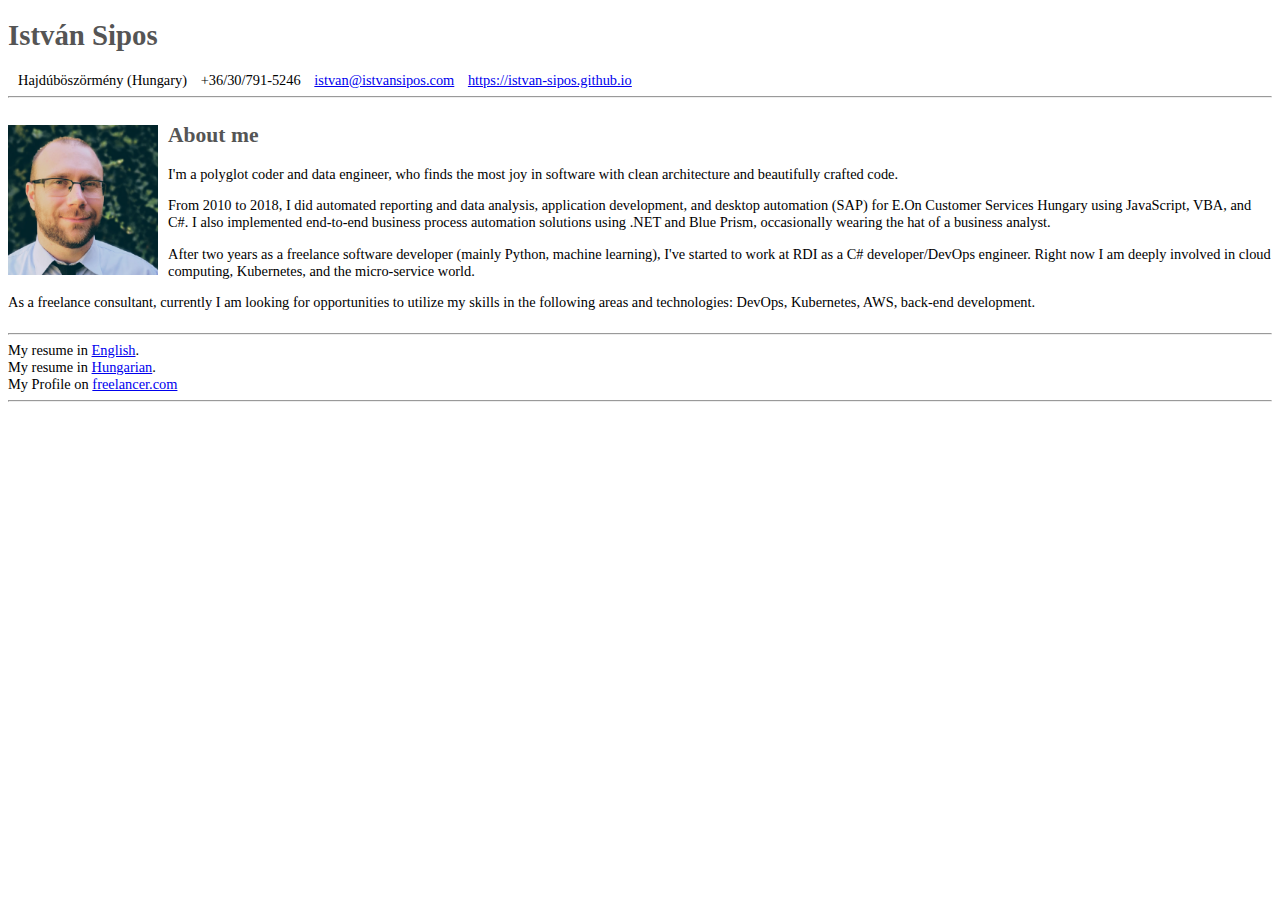
<file: index.html>
<!doctype HTML>
<html lang="en">
    <head>
        <meta charset="UTF-8" />
        <title>Stephen Sipos's personal page</title>
        <link rel="stylesheet" href="https://use.fontawesome.com/releases/v5.6.1/css/all.css"
            integrity="sha384-gfdkjb5BdAXd+lj+gudLWI+BXq4IuLW5IT+brZEZsLFm++aCMlF1V92rMkPaX4PP"
            crossorigin="anonymous" />
        <!-- CSS -->
        <link rel="stylesheet" href="https://cdn.jsdelivr.net/npm/bootstrap@4.5.3/dist/css/bootstrap.min.css"
            integrity="sha384-TX8t27EcRE3e/ihU7zmQxVncDAy5uIKz4rEkgIXeMed4M0jlfIDPvg6uqKI2xXr2"
            crossorigin="anonymous">

        <!-- jQuery and JS bundle w/ Popper.js -->
        <script src="https://code.jquery.com/jquery-3.5.1.slim.min.js"
            integrity="sha384-DfXdz2htPH0lsSSs5nCTpuj/zy4C+OGpamoFVy38MVBnE+IbbVYUew+OrCXaRkfj"
            crossorigin="anonymous"></script>
        <script src="https://cdn.jsdelivr.net/npm/bootstrap@4.5.3/dist/js/bootstrap.bundle.min.js"
        integrity="sha384-ho+j7jyWK8fNQe+A12Hb8AhRq26LrZ/JpcUGGOn+Y7RsweNrtN/tE3MoK7ZeZDyx"
        crossorigin="anonymous"></script>
        <link rel="stylesheet" href="./css/style.css" />
    </head>
    <body>
        <div class="container">
            <div class="text-center">
                <H1>István Sipos</H1>
                <div>
                    <span class="contact"><i class="fas fa-map-marker-alt"></i> Hajdúböszörmény (Hungary)</span>
                    <span class="contact"><i class="fas fa-phone"></i> +36/30/791-5246</span>
                    <span class="contact"><i class="fas fa-envelope"></i> <a href="mailto:istvan@istvansipos.com">istvan@istvansipos.com</a></span>
                    <span class="contact"><i class="fas fa-link"></i> <a href="https://istvan-sipos.github.io">https://istvan-sipos.github.io</a> </span>
                </div>
            </div>
            <hr />
            <div class="container profile">
                <img class="rounded float-right" src="images/profile.png" />
                <h2 class="section-title">About me</h2>
                <p>
                  I'm a polyglot coder and data engineer, who finds the most joy in software with clean
                  architecture and beautifully crafted code.
                </p>
                <p>
                  From 2010 to 2018, I did automated reporting and data analysis, application development, and
                  desktop automation (SAP) for E.On Customer Services Hungary using JavaScript, VBA, and C#.
                  I also implemented end-to-end business process automation solutions using .NET and Blue Prism,
                  occasionally wearing the hat of a business analyst.
                </p>
                <p>
                  After two years as a freelance software developer (mainly Python, machine learning), I've
                  started to work at RDI as a C# developer/DevOps engineer. Right now I am deeply involved in
                  cloud computing, Kubernetes, and the micro-service world.
                </p>
                <p>
                    As a freelance consultant, currently I am looking for opportunities to utilize my skills in the following
                    areas and technologies: DevOps, Kubernetes, AWS, back-end development.
                </p>
            </div>
            <hr />
            <div class="container">
                My resume in <a href="./resume_en.html">English</a>.
            </div>
            <div class="container">
                My resume in <a href="./resume_hu.html">Hungarian</a>.
            </div>
            <div class="container">
                My Profile on <a href="https://www.freelancer.com/u/ccsistvan">freelancer.com</a>
            </div>
            <hr />
        </div>
        <div style="display: none;">Updated on 2022/08/04</div>
    </body>
</html>
</file>
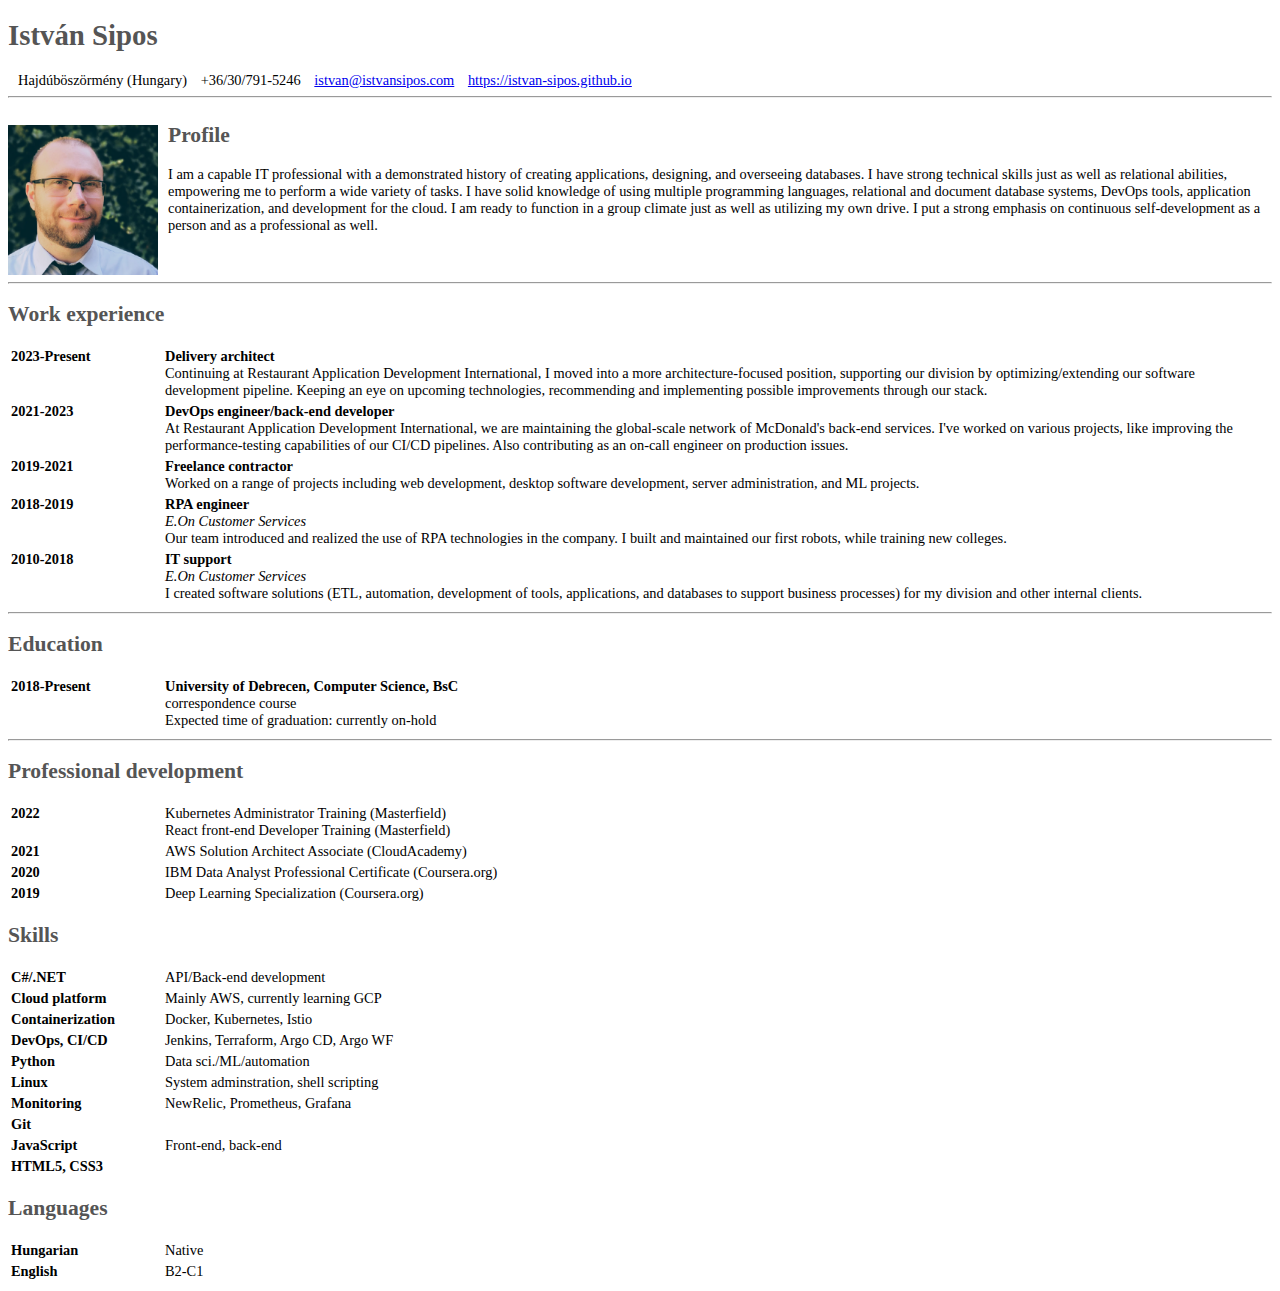
<file: resume_en.html>
<!DOCTYPE html>
<html lang="en">
    <head>
        <meta charset="UTF-8" />
        <title>Stephen Sipos's personal page</title>
        <link rel="stylesheet" href="https://use.fontawesome.com/releases/v5.6.1/css/all.css"
            integrity="sha384-gfdkjb5BdAXd+lj+gudLWI+BXq4IuLW5IT+brZEZsLFm++aCMlF1V92rMkPaX4PP"
            crossorigin="anonymous" />
        <!-- CSS -->
        <link rel="stylesheet" href="https://cdn.jsdelivr.net/npm/bootstrap@4.5.3/dist/css/bootstrap.min.css"
            integrity="sha384-TX8t27EcRE3e/ihU7zmQxVncDAy5uIKz4rEkgIXeMed4M0jlfIDPvg6uqKI2xXr2"
            crossorigin="anonymous">

        <!-- jQuery and JS bundle w/ Popper.js -->
        <script src="https://code.jquery.com/jquery-3.5.1.slim.min.js"
            integrity="sha384-DfXdz2htPH0lsSSs5nCTpuj/zy4C+OGpamoFVy38MVBnE+IbbVYUew+OrCXaRkfj"
            crossorigin="anonymous"></script>
        <script src="https://cdn.jsdelivr.net/npm/bootstrap@4.5.3/dist/js/bootstrap.bundle.min.js"
        integrity="sha384-ho+j7jyWK8fNQe+A12Hb8AhRq26LrZ/JpcUGGOn+Y7RsweNrtN/tE3MoK7ZeZDyx"
        crossorigin="anonymous"></script>
        <link rel="stylesheet" href="./css/style.css" />
    </head>
    <body>
        <div class="container">
            <div class="text-center">
                <H1>István Sipos</H1>
                <div>
                    <span class="contact"><i class="fas fa-map-marker-alt"></i> Hajdúböszörmény (Hungary)</span>
                    <span class="contact"><i class="fas fa-phone"></i> +36/30/791-5246</span>
                    <span class="contact"><i class="fas fa-envelope"></i> <a href="mailto:istvan@istvansipos.com">istvan@istvansipos.com</a></span>
                    <span class="contact"><i class="fas fa-link"></i> <a href="https://istvan-sipos.github.io">https://istvan-sipos.github.io</a> </span>
                </div>
            </div>
            <hr />
            <div class="container profile">
                <img class="rounded float-right" src="images/profile.png" />
                <h2 class="section-title">Profile</h2>
                <p>
                    I am a capable IT professional with a demonstrated history
                    of creating applications, designing, and overseeing databases. I have
                    strong technical skills just as well as relational abilities, empowering
                    me to perform a wide variety of tasks. I have solid knowledge of using
                    multiple programming languages, relational and document database systems, 
                    DevOps tools, application containerization, and development for the cloud.
                    I am ready to function in a group climate just as well as utilizing my own drive.
                    I put a strong emphasis on continuous self-development as a person and as a
                    professional as well.
                </p>
            </div>
            <hr/>
            <div class="container">
                <div class="row">
                    <div class="col-sm-8">
                        <div class="section">
                            <h2 class="section-title">Work experience</h2>
                            <table class="listing">
                                <tbody>
                                    <tr>
                                        <td>2023-Present</td>
                                        <td>
                                            <div class="role">Delivery architect</div>
                                            <div class="description">
                                              Continuing at Restaurant Application Development International,
                                              I moved into a more architecture-focused position, supporting
                                              our division by optimizing/extending our software development pipeline.
                                              Keeping an eye on upcoming technologies, recommending and implementing
                                              possible improvements through our stack.
                                            </div>
                                        </td>
                                    </tr>
                                    <tr>
                                        <td>2021-2023</td>
                                        <td>
                                            <div class="role">DevOps engineer/back-end developer</div>
                                            <div class="description">
                                              At Restaurant Application Development International, we are
                                              maintaining the global-scale network of McDonald's
                                              back-end services. I've worked on various projects, like improving the 
                                              performance-testing capabilities of our CI/CD pipelines. Also
                                              contributing as an on-call engineer on production issues.
                                            </div>
                                        </td>
                                    </tr>
                                    <tr>
                                        <td>2019-2021</td>
                                        <td>
                                            <div class="role">Freelance contractor</div>
                                            <div class="description">
                                                Worked on a range of projects including web development, desktop software development, server
                                                administration, and ML projects.
                                            </div>
                                        </td>
                                    </tr>
                                    <tr>
                                        <td>2018-2019</td>
                                        <td>
                                            <div class="role">RPA engineer</div>
                                            <div class="company">E.On Customer Services</div>
                                            <div class="description">
                                                Our team introduced and realized the use of RPA technologies in the company. I built and maintained our
                                                first robots, while training new colleges.
                                            </div>
                                        </td>
                                    </tr>
                                    <tr>
                                        <td>2010-2018</td>
                                        <td>
                                            <div class="role">IT support</div>
                                            <div class="company">E.On Customer Services</div>
                                            <div class="description">
                                                I created software solutions (ETL, automation, development of tools,
                                                applications, and databases to support business processes) for my division and
                                                other internal clients.
                                            </div>
                                        </td>
                                    </tr>
                                </tbody>
                            </table>
                        </div>
                        <hr/>
                        <div class="section">
                            <h2 class="section-title">Education</h2>
                            <table class="listing">
                                <tbody>
                                    <tr>
                                        <td>2018-Present</td>
                                        <td>
                                            <div><strong>University of Debrecen, Computer Science, BsC</strong></div>
                                            <div>correspondence course</div>
                                            <div>Expected time of graduation: currently on-hold</div>
                                        </td>
                                    </tr>
                                </tbody>
                            </table>
                        </div>    
                        <hr />
                        <div class="section">
                            <h2 class="section-title">Professional development</h2>
                            <table class="listing">
                                <tbody>
                                    <tr>
                                        <td>2022</td>
                                        <td>
                                            <div>
                                                Kubernetes Administrator Training (Masterfield)
                                            </div>
                                            <div>
                                                React front-end Developer Training (Masterfield)
                                            </div>
                                        </td>
                                    </tr>
                                    <tr>
                                        <td>2021</td>
                                        <td>
                                            <div>
                                                AWS Solution Architect Associate (CloudAcademy)
                                            </div>
                                        </td>
                                    </tr>
                                    <tr>
                                        <td>2020</td>
                                        <td>
                                            <div>
                                                IBM Data Analyst Professional Certificate (Coursera.org)
                                            </div>
                                        </td>
                                    </tr>
                                    <tr>
                                        <td>2019</td>
                                        <td>
                                            <div>
                                                Deep Learning Specialization (Coursera.org)
                                            </div>
                                        </td>
                                    </tr>
                                </tbody>
                            </table>
                        </div>
                    </div>
                    <div class="col-sm-4">
                        <div class="section">
                            <h2 class="section-title">Skills</h2>
                            <table class="listing">
                                <tbody>
                                    <tr>
                                        <td>C#/.NET</td>
                                        <td>
                                            <div class="progress-bar"><div style="width: 90%;"></div></div>
                                            <span class="note">API/Back-end development</span>
                                        </td>
                                    </tr>
                                    <tr>
                                        <td>Cloud platform</td>
                                        <td>
                                            <div class="progress-bar"><div style="width: 70%;"></div></div>
                                            <span class="note">Mainly AWS, currently learning GCP</span>
                                        </td>
                                    </tr>
                                    <tr>
                                        <td>Containerization</td>
                                        <td>
                                            <div class="progress-bar"><div style="width: 80%;"></div></div>
                                            <span class="note">Docker, Kubernetes, Istio</span>
                                        </td>
                                    </tr>
                                    <tr>
                                        <td>DevOps, CI/CD</td>
                                        <td>
                                            <div class="progress-bar"><div style="width: 80%;"></div></div>
                                            <span class="note">Jenkins, Terraform, Argo CD, Argo WF</span>
                                        </td>
                                    </tr>
                                    <tr>
                                        <td>Python</td>
                                        <td>
                                            <div class="progress-bar"><div style="width: 60%;"></div></div>
                                            <span class="note">Data sci./ML/automation</span>
                                        </td>
                                    </tr>
                                    <tr>
                                        <td>Linux</td>
                                        <td>
                                            <div class="progress-bar"><div style="width: 60%;"></div></div>
                                            <span class="note">System adminstration, shell scripting</span>
                                        </td>
                                    </tr>
                                    <tr>
                                        <td>Monitoring</td>
                                        <td>
                                            <div class="progress-bar"><div style="width: 60%;"></div></div>
                                            <span class="note">NewRelic, Prometheus, Grafana</span>
                                        </td>
                                    </tr>
                                    <tr>
                                        <td>Git</td>
                                        <td>
                                            <div class="progress-bar"><div style="width: 80%;"></div></div>
                                            <span class="note">&nbsp;</span>
                                        </td>
                                    </tr>
                                    <tr>
                                        <td>JavaScript</td>
                                        <td>
                                            <div class="progress-bar"><div style="width: 40%;"></div></div>
                                            <span class="note">Front-end, back-end</span>
                                        </td>
                                    </tr>
                                    <tr>
                                        <td>HTML5, CSS3</td>
                                        <td>
                                            <div class="progress-bar"><div style="width: 40%;"></div></div>
                                            <span class="note">&nbsp;</span>
                                        </td>
                                    </tr>
                                </tbody>
                            </table>
                        </div>                    
                        <div class="section">
                            <h2 class="section-title">Languages</h2>
                            <table class="listing">
                                <tbody>
                                    <tr>
                                        <td>Hungarian</td>
                                        <td>
                                            <div class="progress-bar"><div style="width: 100%;"></div></div>
                                            <span class="note">
                                                Native
                                            </span>
                                        </td>
                                    </tr>
                                    <tr>
                                        <td>English</td>
                                        <td>
                                            <div class="progress-bar"><div style="width: 80%;"></div></div>
                                            <span class="note">
                                                B2-C1
                                            </span>
                                        </td>
                                    </tr>
                                </tbody>
                            </table>
                        </div>                    
                    </div>    
                </div>
            </div>
        </div>
    </body>
</html>
</file>
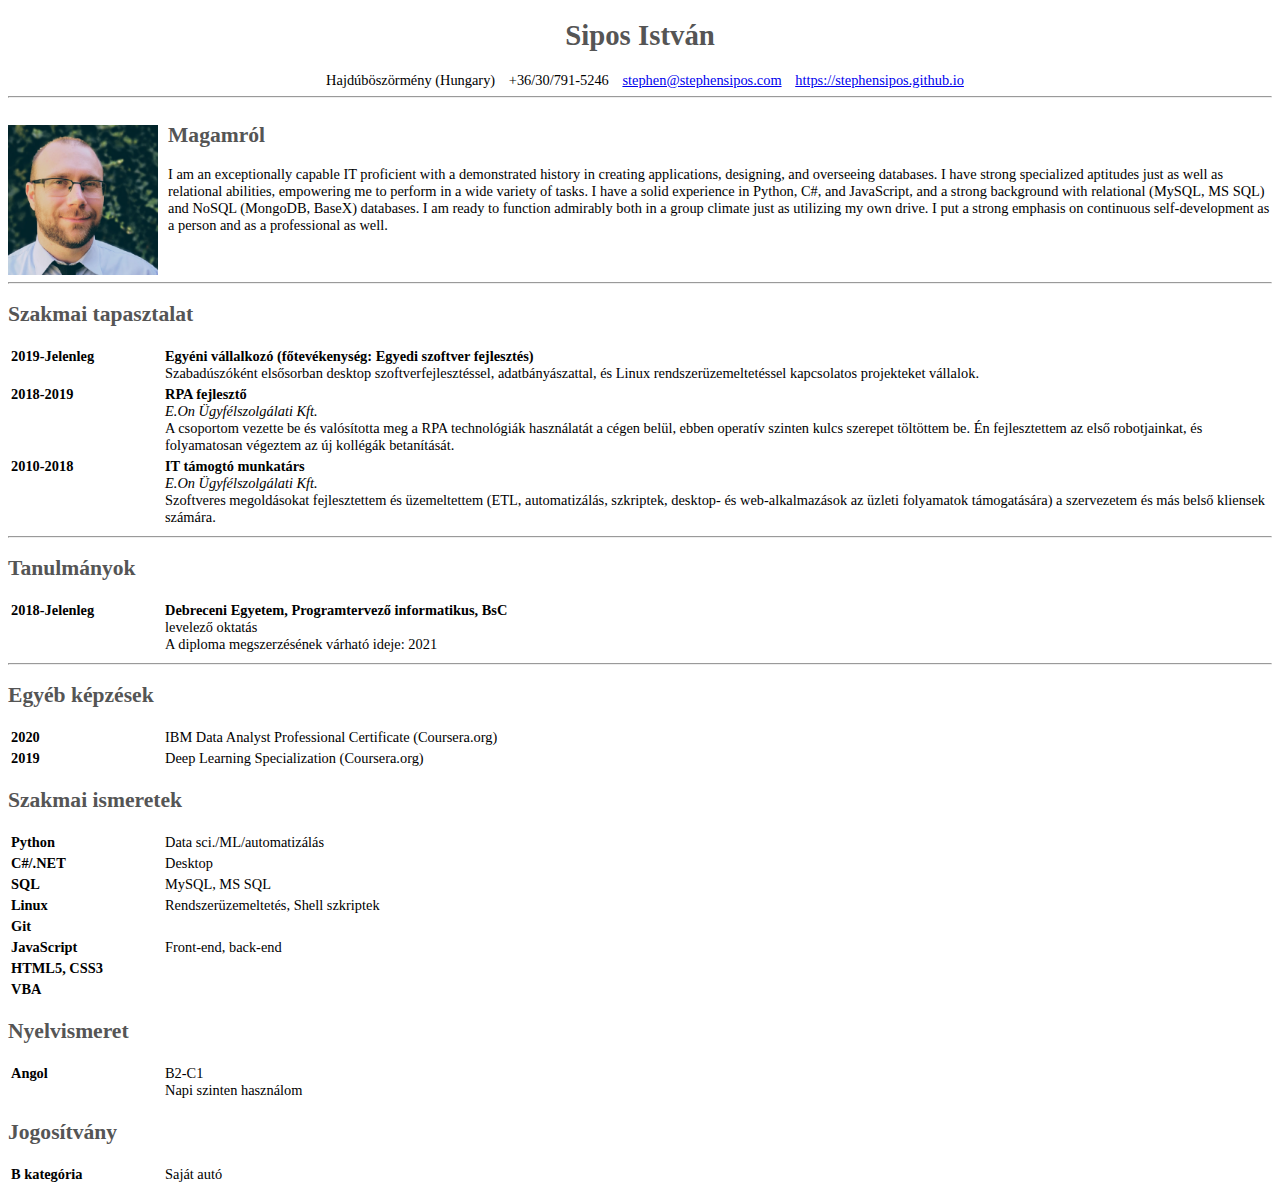
<file: resume_hu.html>
<!DOCTYPE html>
<html lang="hu">
    <head>
        <meta charset="UTF-8" />
        <link rel="stylesheet" href="https://use.fontawesome.com/releases/v5.6.1/css/all.css"
            integrity="sha384-gfdkjb5BdAXd+lj+gudLWI+BXq4IuLW5IT+brZEZsLFm++aCMlF1V92rMkPaX4PP"
            crossorigin="anonymous" />
        <!-- CSS -->
        <link rel="stylesheet" href="https://cdn.jsdelivr.net/npm/bootstrap@4.5.3/dist/css/bootstrap.min.css"
            integrity="sha384-TX8t27EcRE3e/ihU7zmQxVncDAy5uIKz4rEkgIXeMed4M0jlfIDPvg6uqKI2xXr2"
            crossorigin="anonymous">

        <!-- jQuery and JS bundle w/ Popper.js -->
        <script src="https://code.jquery.com/jquery-3.5.1.slim.min.js"
            integrity="sha384-DfXdz2htPH0lsSSs5nCTpuj/zy4C+OGpamoFVy38MVBnE+IbbVYUew+OrCXaRkfj"
            crossorigin="anonymous"></script>
        <script src="https://cdn.jsdelivr.net/npm/bootstrap@4.5.3/dist/js/bootstrap.bundle.min.js"
        integrity="sha384-ho+j7jyWK8fNQe+A12Hb8AhRq26LrZ/JpcUGGOn+Y7RsweNrtN/tE3MoK7ZeZDyx"
        crossorigin="anonymous"></script>
        <link rel="stylesheet" href="./css/style.css" />
    </head>
    <body>
        <div class="container">
            <center>
                <H1>Sipos István</H1>
                <div>
                    <span class="contact"><i class="fas fa-map-marker-alt"></i> Hajdúböszörmény (Hungary)</span>
                    <span class="contact"><i class="fas fa-phone"></i> +36/30/791-5246</span>
                    <span class="contact"><i class="fas fa-envelope"></i> <a href="mailto:stephen@stephensipos.com">stephen@stephensipos.com</a></span>
                    <span class="contact"><i class="fas fa-link"></i> <a href="https://stephensipos.github.io">https://stephensipos.github.io</a> </span>
                </div>
            </center>
            <hr />
            <div class="container profile">
                <img class="rounded float-right" src="images/profile.png" />
                <h2 class="section-title">Magamról</h2>
                <p>
                    I am an exceptionally capable IT proficient with a demonstrated
                    history in creating applications, designing, and overseeing
                    databases. I have strong specialized aptitudes just as well as
                    relational abilities, empowering me to perform in a wide variety of
                    tasks. I have a solid experience in Python, C#, and JavaScript, and a strong
                    background with relational (MySQL, MS SQL) and NoSQL (MongoDB, BaseX)
                    databases. I am ready to function admirably both in a group climate just as
                    utilizing my own drive. I put a strong emphasis on continuous self-development
                    as a person and as a professional as well.
                </p>
            </div>
            <hr/>
            <div class="container">
                <div class="row">
                    <div class="col-sm-8">
                        <div class="section">
                            <h2 class="section-title">Szakmai tapasztalat</h2>
                            <table class="listing">
                                <tbody>
                                    <tr>
                                        <td>2019-Jelenleg</td>
                                        <td>
                                            <div class="role">Egyéni vállalkozó (főtevékenység: Egyedi szoftver fejlesztés)</div>
                                            <div class="description">
                                                Szabadúszóként elsősorban desktop szoftverfejlesztéssel,
                                                adatbányászattal, és Linux rendszerüzemeltetéssel kapcsolatos
                                                projekteket vállalok. 
                                            </div>
                                        </td>
                                    </tr>
                                    <tr>
                                        <td>2018-2019</td>
                                        <td>
                                            <div class="role">RPA fejlesztő</div>
                                            <div class="company">E.On Ügyfélszolgálati Kft.</div>
                                            <div class="description">
                                                A csoportom vezette be és valósította meg a RPA technológiák
                                                használatát a cégen belül, ebben operatív szinten kulcs
                                                szerepet töltöttem be. Én fejlesztettem az első robotjainkat,
                                                és folyamatosan végeztem az új kollégák betanítását.
                                            </div>
                                        </td>
                                    </tr>
                                    <tr>
                                        <td>2010-2018</td>
                                        <td>
                                            <div class="role">IT támogtó munkatárs</div>
                                            <div class="company">E.On Ügyfélszolgálati Kft.</div>
                                            <div class="description">
                                                Szoftveres megoldásokat fejlesztettem és üzemeltettem (ETL,
                                                automatizálás, szkriptek, desktop- és web-alkalmazások az
                                                üzleti folyamatok támogatására) a szervezetem és más belső
                                                kliensek számára.
                                            </div>
                                        </td>
                                    </tr>
                                </tbody>
                            </table>
                        </div>
                        <hr/>
                        <div class="section">
                            <h2 class="section-title">Tanulmányok</h2>
                            <table class="listing">
                                <tbody>
                                    <tr>
                                        <td>2018-Jelenleg</td>
                                        <td>
                                            <div><strong>Debreceni Egyetem, Programtervező informatikus, BsC</strong></div>
                                            <div>levelező oktatás</div>
                                            <div>A diploma megszerzésének várható ideje: 2021</div>
                                        </td>
                                    </tr>
                                </tbody>
                            </table>
                        </div>    
                        <hr />
                        <div class="section">
                            <h2 class="section-title">Egyéb képzések</h2>
                            <table class="listing">
                                <tbody>
                                    <tr>
                                        <td>2020</td>
                                        <td>
                                            <div>
                                                IBM Data Analyst Professional Certificate (Coursera.org)
                                            </div>
                                        </td>
                                    </tr>
                                    <tr>
                                        <td>2019</td>
                                        <td>
                                            <div>
                                                Deep Learning Specialization (Coursera.org)
                                            </div>
                                        </td>
                                    </tr>
                                </tbody>
                            </table>
                        </div>
                    </div>
                    <div class="col-sm-4">
                        <div class="section">
                            <h2 class="section-title">Szakmai ismeretek</h2>
                            <table class="listing">
                                <tbody>
                                    <tr>
                                        <td>Python</td>
                                        <td>
                                            <div class="progress-bar"><div style="width: 90%;"></div></div>
                                            <span class="note">Data sci./ML/automatizálás</span>
                                        </td>
                                    </tr>
                                    <tr>
                                        <td>C#/.NET</td>
                                        <td>
                                            <div class="progress-bar"><div style="width: 70%;"></div></div>
                                            <span class="note">Desktop</span>
                                        </td>
                                    </tr>
                                    <tr>
                                        <td>SQL</td>
                                        <td>
                                            <div class="progress-bar"><div style="width: 70%;"></div></div>
                                            <span class="note">MySQL, MS SQL</span>
                                        </td>
                                    </tr>
                                    <tr>
                                        <td>Linux</td>
                                        <td>
                                            <div class="progress-bar"><div style="width: 60%;"></div></div>
                                            <span class="note">Rendszerüzemeltetés, Shell szkriptek</span>
                                        </td>
                                    </tr>
                                    <tr>
                                        <td>Git</td>
                                        <td>
                                            <div class="progress-bar"><div style="width: 60%;"></div></div>
                                            <span class="note">&nbsp;</span>
                                        </td>
                                    </tr>
                                    <tr>
                                        <td>JavaScript</td>
                                        <td>
                                            <div class="progress-bar"><div style="width: 40%;"></div></div>
                                            <span class="note">Front-end, back-end</span>
                                        </td>
                                    </tr>
                                    <tr>
                                        <td>HTML5, CSS3</td>
                                        <td>
                                            <div class="progress-bar"><div style="width: 40%;"></div></div>
                                            <span class="note">&nbsp;</span>
                                        </td>
                                    </tr>
                                    <tr>
                                        <td>VBA</td>
                                        <td>
                                            <div class="progress-bar"><div style="width: 80%;"></div></div>
                                            <span class="note">&nbsp;</span>
                                        </td>
                                    </tr>
                                </tbody>
                            </table>
                        </div>                    
                        <div class="section">
                            <h2 class="section-title">Nyelvismeret</h2>
                            <table class="listing">
                                <tbody>
                                    <tr>
                                        <td>Angol</td>
                                        <td>
                                            <div class="progress-bar"><div style="width: 90%;"></div></div>
                                            <span class="note">
                                                B2-C1<br/>
                                                Napi szinten használom
                                            </span>
                                        </td>
                                    </tr>
                                </tbody>
                            </table>
                        </div>                    
                        <div class="section">
                            <h2 class="section-title">Jogosítvány</h2>
                            <table class="listing">
                                <tbody>
                                    <tr>
                                        <td>B kategória</td>
                                        <td>
                                            Saját autó
                                        </td>
                                    </tr>
                                </tbody>
                            </table>
                        </div>                    
                    </div>    
                </div>
            </div>
        </div>
    </body>
</html>
</file>
<file: css/style.css>
body { 
  font-family: Calibri;
  font-size: 90%;
}

hr {
  color: #eeeeee;
}

h1,h2,h3,h4,h5,h6 {
  color: #555555;
}

div#content {
  width: 800px;
  margin: auto;
}

span.contact {
  padding-left: 10px;
}

div.profile {
  overflow: auto;
}

div.profile > img {
  width: 150px;
  height: 150px;
  float: left;
  padding-right: 10px;
  padding-top: 20px;
}

/* Leftmost Column */
table.listing > tbody > tr > td:nth-child(1) {
  width: 150px;
  font-weight: bold;
  vertical-align: top;
}

table.listing > tbody > tr > td > div.role {
  font-weight: bold;
}

table.listing > tbody > tr > td > div.company {
  font-style: italic;
}

table.listing > tbody > tr > td > div.skills > ul {
  padding: 0;
  display: inline;
}

table.listing > tbody > tr > td > div.skills > ul >li {
  display: inline;
}
table.listing > tbody > tr > td > div.skills > ul > li:not(:first-child)::before {
  content: ", ";
}

.signature {
  float: right;
  text-align: center;
  margin-top: 10px;
}

.signature > .name {
  display: block;
}

.signature > .location {
  font-style: italic;
}

.signature > .timestamp {
  font-style: italic;
}
</file>
